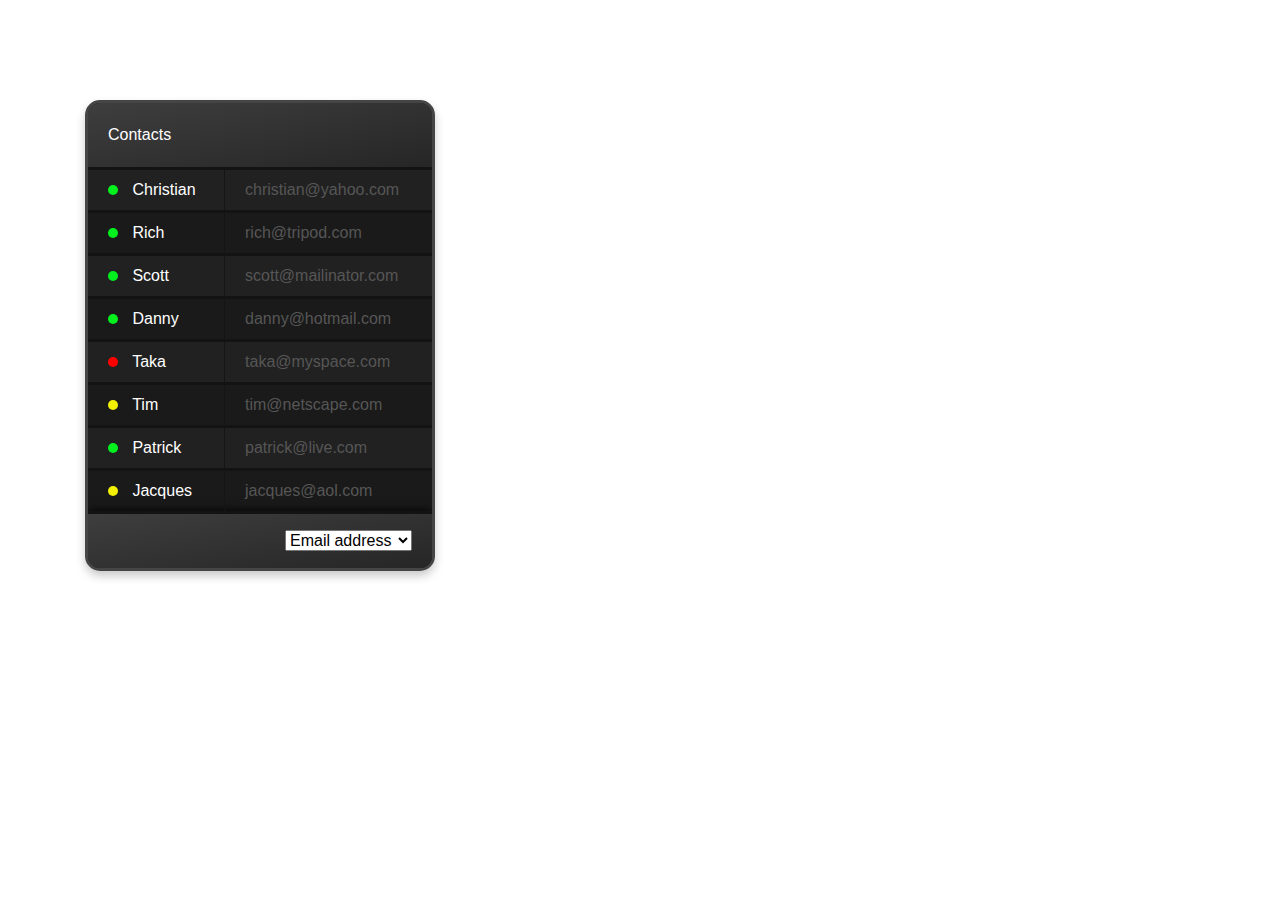
<file: Clesceri/index.html>
<!DOCTYPE html>
<html lang="zxx">
    <head>
        <meta charset="UTF-8">
        <meta http-equiv="X-UA-Compatible" content="IE=edge">
        <meta name="viewport" content="width=device-width, initial-scale=1">
        <title>Page</title>
        <!-- Bootstrap -->
        <link rel="stylesheet" href="css/bootstrap.min.css">
        <!-- Page Style -->
        <link rel="stylesheet" href="css/style.css">
    </head>
    <body>
       


        <div class="all">
            <div class="container">
                <div class="row">
                    <div class="col-lg-4 col-md-6">
                        
                        <div class="item">
                            <div class="heading">Contacts</div>

                            <div class="content">
                                
                                <table class="table table-striped">
                                    <tbody>
                                      <tr>
                                        <td scope="row" class="name"> <span class="online"></span> Christian</td>
                                        <td class="email">
                                            <span class="em">christian@yahoo.com</span>
                                            <span class="phone hide">323-555-1234</span>

                                            <ul class="moreinfo">
                                                <li>555.555.5555</li>
                                                <li>6539 Wilton Ave. <br>
                                                    Culver City CA 90234</li>
                                            </ul>
                                        </td>
                                        
                                      </tr>

                                      <tr>
                                        <td scope="row" class="name"> <span class="online"></span> Rich</td>
                                        <td class="email">
                                            <span class="em">rich@tripod.com</span>
                                            <span class="phone hide">323-555-1234</span>

                                            <ul class="moreinfo">
                                                <li>555.555.5555</li>
                                                <li>6539 Wilton Ave. <br>
                                                    Culver City CA 90234</li>
                                            </ul>
                                        </td>
                                      </tr>

                                      <tr>
                                        <td scope="row" class="name"> <span class="online"></span> Scott</td>
                                        <td class="email">
                                            <span class="em">scott@mailinator.com</span>
                                            <span class="phone hide">323-555-1234</span>

                                            <ul class="moreinfo">
                                                <li>555.555.5555</li>
                                                <li>6539 Wilton Ave. <br>
                                                    Culver City CA 90234</li>
                                            </ul>
                                        </td>
                                      </tr>

                                      <tr>
                                        <td scope="row" class="name"> <span class="online"></span> Danny</td>
                                        <td class="email">
                                            <span class="em">danny@hotmail.com</span>
                                            <span class="phone hide">323-555-1234</span>

                                            <ul class="moreinfo">
                                                <li>555.555.5555</li>
                                                <li>6539 Wilton Ave. <br>
                                                    Culver City CA 90234</li>
                                            </ul>
                                        </td>
                                      </tr>
                                      
                                      <tr>
                                        <td scope="row" class="name"> <span class="offline"></span> Taka</td>
                                        <td class="email">
                                            <span class="em">taka@myspace.com</span>
                                            <span class="phone hide">323-555-1234</span>

                                            <ul class="moreinfo">
                                                <li>555.555.5555</li>
                                                <li>6539 Wilton Ave. <br>
                                                    Culver City CA 90234</li>
                                            </ul>
                                        </td>
                                      </tr>

                                      <tr>
                                        <td scope="row" class="name"> <span class="away"></span> Tim</td>
                                        <td class="email">
                                            <span class="em">tim@netscape.com</span>
                                            <span class="phone hide">323-555-1234</span>

                                            <ul class="moreinfo">
                                                <li>555.555.5555</li>
                                                <li>6539 Wilton Ave. <br>
                                                    Culver City CA 90234</li>
                                            </ul>
                                        </td>
                                      </tr>

                                      <tr>
                                        <td scope="row" class="name"> <span class="online"></span> Patrick</td>
                                        <td class="email">
                                            <span class="em">patrick@live.com</span>
                                            <span class="phone hide">323-555-1234</span>

                                            <ul class="moreinfo">
                                                <li>555.555.5555</li>
                                                <li>6539 Wilton Ave. <br>
                                                    Culver City CA 90234</li>
                                            </ul>
                                        </td>
                                      </tr>

                                      <tr>
                                        <td scope="row" class="name"> <span class="away"></span> Jacques</td>
                                        <td class="email">
                                            <span class="em">jacques@aol.com</span>
                                            <span class="phone hide">323-555-1234</span>

                                            <ul class="moreinfo">
                                                <li>555.555.5555</li>
                                                <li>6539 Wilton Ave. <br>
                                                    Culver City CA 90234</li>
                                            </ul>
                                        </td>
                                      </tr>

                                    </tbody>
                                </table>

                            </div>

                            <div class="footer">
                                <select name="choose" id="ph-em">
                                    <option value="em">Email address</option>
                                    <option value="phone">Phone number</option>
                                </select>
                            </div>
                        </div>

                    </div>
                </div>
            </div>
        </div>



        <!-- Scripts -->
        
        <!-- jQuery -->
        <script src="js/jquery-1.12.4.min.js"></script>
        <!-- Bootstrap -->
        <script src="js/bootstrap.min.js"></script>
        <!-- Script -->
        <script src="js/script.js"></script>
    </body>       
</html>
</file>
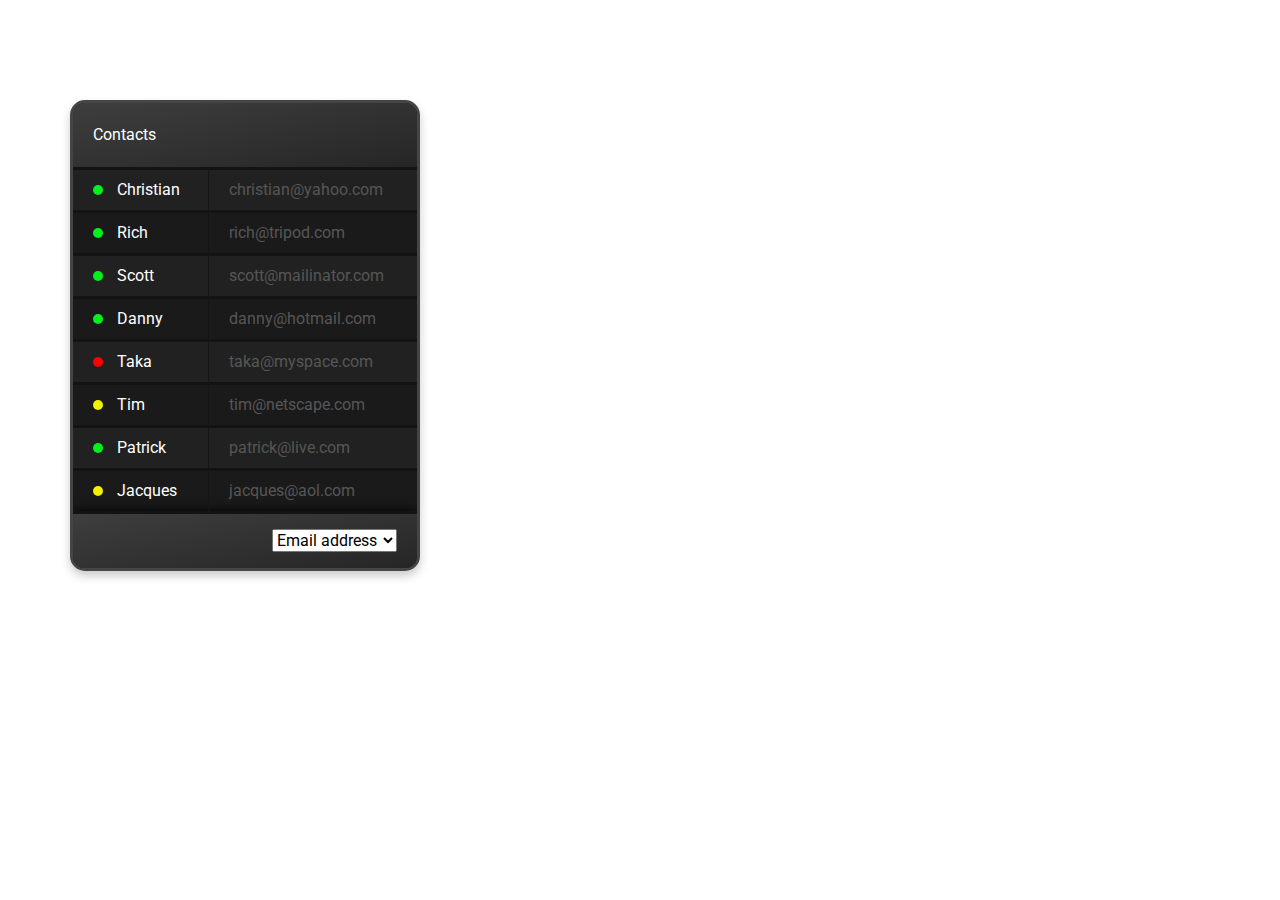
<file: Mclesceri/index.html>
<!DOCTYPE html>
<html lang="zxx">
    <head>
        <meta charset="UTF-8">
        <meta http-equiv="X-UA-Compatible" content="IE=edge">
        <meta name="viewport" content="width=device-width, initial-scale=1">
        <title>Page</title>
        <!-- Main Google Font -->
        <link href="https://fonts.googleapis.com/css?family=Roboto&display=swap" rel="stylesheet">
        <!-- Page Style -->
        <link rel="stylesheet" href="css/style.css">
    </head>
    <body>

        <div class="all">
            <div class="container">
                
                <div class="item">
                    <div class="heading">Contacts</div>

                    <div class="content">
                        
                        <table id="table" class="table table-striped">
                            <tbody>
                                <tr class="accordionItem close">
                                    
                                <td scope="row" class="name">
                                    <span class="online"></span> Christian</td>
                                <td class="email">
                                    <span class="con phone hide">323-555-1234</span>
                                    <span class="con em">christian@yahoo.com</span>
                                    

                                    <ul class="moreinfo">
                                        <li>555.555.5555</li>
                                        <li>6539 Wilton Ave. <br>
                                            Culver City CA 90234</li>
                                    </ul>
                                </td>
                                
                                </tr>

                                <tr class="accordionItem close">
                                <td scope="row" class="name"> <span class="online"></span> Rich</td>
                                <td class="email">
                                    <span class="con phone hide">323-555-1234</span>
                                    <span class="con em">rich@tripod.com</span>
                                    

                                    <ul class="moreinfo">
                                        <li>555.555.5555</li>
                                        <li>6539 Wilton Ave. <br>
                                            Culver City CA 90234</li>
                                    </ul>
                                </td>
                                </tr>

                                <tr class="accordionItem close">
                                <td scope="row" class="name"> <span class="online"></span> Scott</td>
                                <td class="email">
                                    <span class="con phone hide">323-555-1234</span>
                                    <span class="con em">scott@mailinator.com</span>
                                    

                                    <ul class="moreinfo">
                                        <li>555.555.5555</li>
                                        <li>6539 Wilton Ave. <br>
                                            Culver City CA 90234</li>
                                    </ul>
                                </td>
                                </tr>

                                <tr class="accordionItem close">
                                <td scope="row" class="name"> <span class="online"></span> Danny</td>
                                <td class="email">
                                    <span class="con phone hide">323-555-1234</span>
                                    <span class="con em">danny@hotmail.com</span>
                                    

                                    <ul class="moreinfo">
                                        <li>555.555.5555</li>
                                        <li>6539 Wilton Ave. <br>
                                            Culver City CA 90234</li>
                                    </ul>
                                </td>
                                </tr>
                                
                                <tr class="accordionItem close">
                                <td scope="row" class="name"> <span class="offline"></span> Taka</td>
                                <td class="email">
                                    <span class="con phone hide">323-555-1234</span>
                                    <span class="con em">taka@myspace.com</span>
                                    

                                    <ul class="moreinfo">
                                        <li>555.555.5555</li>
                                        <li>6539 Wilton Ave. <br>
                                            Culver City CA 90234</li>
                                    </ul>
                                </td>
                                </tr>

                                <tr class="accordionItem close">
                                <td scope="row" class="name"> <span class="away"></span> Tim</td>
                                <td class="email">
                                    <span class="con phone hide">323-555-1234</span>
                                    <span class="con em">tim@netscape.com</span>
                                    

                                    <ul class="moreinfo">
                                        <li>555.555.5555</li>
                                        <li>6539 Wilton Ave. <br>
                                            Culver City CA 90234</li>
                                    </ul>
                                </td>
                                </tr>

                                <tr class="accordionItem close">
                                <td scope="row" class="name"> <span class="online"></span> Patrick</td>
                                <td class="email">
                                    <span class="con phone hide">323-555-1234</span>
                                    <span class="con em">patrick@live.com</span>
                                    

                                    <ul class="moreinfo">
                                        <li>555.555.5555</li>
                                        <li>6539 Wilton Ave. <br>
                                            Culver City CA 90234</li>
                                    </ul>
                                </td>
                                </tr>

                                <tr class="accordionItem close">
                                <td scope="row" class="name"> <span class="away"></span> Jacques</td>
                                <td class="email">
                                    <span class="con phone hide">323-555-1234</span>
                                    <span class="con em">jacques@aol.com</span>
                                    

                                    <ul class="moreinfo">
                                        <li>555.555.5555</li>
                                        <li>6539 Wilton Ave. <br>
                                            Culver City CA 90234</li>
                                    </ul>
                                </td>
                                </tr>

                            </tbody>
                        </table>

                    </div>

                    <div class="footer">
                        <select name="choose" id="ph-em">
                            <option value="em">Email address</option>
                            <option value="phone">Phone number</option>
                        </select>
                    </div>
                </div>

            </div>
        </div>


        <!-- Scripts -->
        
        <!-- Script -->
        <script src="js/script.js"></script>
    </body>       
</html>
</file>
<file: Clesceri/css/style.css>
.all {
    padding: 100px 0;
}
.table td, .table th {
    border: 0;
}
.table {
    margin: 0;
}
.table-striped tbody tr:nth-of-type(odd) {
    background-color: #212121;
}
.table-striped tbody tr {
    border-bottom: 3px solid #131313;
    cursor: pointer;
}
/* Item Style */
.item {
    background: #1a1a1a;
    border-radius: 15px;
    color: white;
    overflow: hidden;
    border: 3px solid #454545;
    box-shadow: 0 5px 10px rgba(0, 0, 0, 0.21);
}
.item .heading,
.item .footer,
.item .content .name,
.item .content .email {
    padding-right: 20px;
    padding-left: 20px;
}

.item .heading {
    padding-top: 20px;
    padding-bottom: 20px;
    background-image: linear-gradient(to bottom right, #3e3e3e, #262626);
    border-bottom: 3px solid #131313;
}
.item .content .name,
.item .content .email {
    padding-top: 8px;
    padding-bottom: 8px;
    color: white;
}
.item .content .email {
    color: #565656;
    position: relative;
}
.item .content .name {
    border-right: 1px solid #151515;
}
.item .content .name>span {
    width: 10px;
    height: 10px;
    border-radius: 100%;
    display: inline-block;
    margin-right: 10px;
}
.item .content .name>span.online {
    background: #02f01e;
}
.item .content .name>span.offline {
    background: #ff0000;
}
.item .content .name>span.away {
    background: #f3f001;
}
.item .footer {
    padding-top: 15px;
    padding-bottom: 15px;
    background-image: linear-gradient(to bottom right, #3e3e3e, #262626);
    text-align: right;
    box-shadow: 0 -3px 10px black;
}
.item select {
    outline: none;
}
.item .table .moreinfo {
    position: absolute;
    width: 100%;
    background: #484848;
    color: white;
    bottom: 0;
    right: 0;
    padding: 10px 0;
    padding-right: 20px;
    padding-left: 20px;
    margin: 0;
    list-style-type: none;
    transform: translateY(100%);
    z-index: 1;
    display: none;
}
.item .table tr:last-of-type .moreinfo {
    bottom: auto;
    top: 0;
    transform: translateY(-100%);
}
.item .table .moreinfo li {
    margin-bottom: 5px;
}

.table-striped tbody tr.active {
    background-color: #484848;
}
.table-striped tbody tr.active .email {
    color: #00f6ff;
    text-decoration: underline;
}
.table-striped tbody tr.active .moreinfo {
    display: block;
}

.item .content {
    position: relative;
}
.item .content td {
    position: relative;
}
.item .content td:before {
    content: "";
    position: absolute;
    width: 100%;
    height: 100%;
    top: 0;
    left: 0;
}
.item .content.active td:before {
    background: rgba(0, 0, 0, 0.8);
}
.item .content tr.active td:before {
    display: none
}

.item .content tr.removeborder {
    border-color: black;
}

.item .content .email>span.hide {
    display: none;
}
</file>
<file: Mclesceri/css/style.css>
/* Main Styles */
*, ::after, ::before {
    box-sizing: border-box;
}
body {
    line-height: 1.5;
    margin: 0;
    font-size: 1rem;
    font-weight: 400;
    color: #212529;
    text-align: left;
    background-color: #fff;

    font-family: 'Roboto', sans-serif;
}
select {
    margin: 0;
    font-family: inherit;
    font-size: inherit;
    line-height: inherit;
    outline: none;
}
.container {
    max-width: 1140px;
    margin: auto;
}
@media (max-width: 1200px) {
    .container {
        max-width: 900px;
    }
}
@media (max-width: 980px) {
    .container {
        max-width: 700px;
    }
}
@media (max-width: 700px) {
    .container {
        max-width: 100%;
        padding: 0 15px;
    }
}
.all {
    padding: 100px 0;
}

/* Table Styles */
.table {
    margin: 0;
    width: 100%;
    border-collapse: collapse;
}
.table td, .table th {
    border: 0;
}
.table-striped tbody tr:nth-of-type(odd) {
    background-color: #212121;
}
.table-striped tbody tr {
    border-bottom: 3px solid #131313;
    cursor: pointer;
}

/* Item Style */
.item {
    background: #1a1a1a;
    border-radius: 15px;
    color: white;
    overflow: hidden;
    border: 3px solid #454545;
    box-shadow: 0 5px 10px rgba(0, 0, 0, 0.21);
    width: 350px;
}
@media (max-width: 700px) {
    .item {
        width: 100%;
    }
}
.item .heading,
.item .footer,
.item .content .name,
.item .content .email {
    padding-right: 20px;
    padding-left: 20px;
}

.item .heading {
    padding-top: 20px;
    padding-bottom: 20px;
    border-bottom: 3px solid #131313;
}
.item .content .name,
.item .content .email {
    padding-top: 8px;
    padding-bottom: 8px;
    color: white;
}
.item .content .email {
    color: #565656;
    position: relative;
}
.item .content .name {
    border-right: 1px solid #151515;
}
.item .content .name>span {
    width: 10px;
    height: 10px;
    border-radius: 100%;
    display: inline-block;
    margin-right: 10px;
}
.item .content .name>span.online {
    background: #02f01e;
}
.item .content .name>span.offline {
    background: #ff0000;
}
.item .content .name>span.away {
    background: #f3f001;
}
.item .footer {
    padding-top: 15px;
    padding-bottom: 15px;
    text-align: right;
    box-shadow: 0 -3px 10px black;
}

.item .footer,
.item .heading {
    background-image: linear-gradient(to bottom right, #3e3e3e, #262626);
}

.item .table .moreinfo {
    position: absolute;
    width: 100%;
    background: #484848;
    color: white;
    bottom: 0;
    right: 0;
    padding: 10px 0;
    padding-right: 20px;
    padding-left: 20px;
    margin: 0;
    list-style-type: none;
    transform: translateY(100%);
    -webkit-transform: translateY(100%);
    -moz-transform: translateY(100%);
    -o-transform: translateY(100%);
    -ms-transform: translateY(100%);

    z-index: 1;
    display: none;
}

.item .table tr:last-of-type .moreinfo {
    bottom: auto;
    top: 0;
    transform: translateY(-100%);
    -webkit-transform: translateY(-100%);
    -moz-transform: translateY(-100%);
    -o-transform: translateY(-100%);
    -ms-transform: translateY(-100%);
}

.item .table .moreinfo li {
    margin-bottom: 5px;
}

.table-striped tbody tr.active {
    background-color: #484848;
}
.table-striped tbody tr.active .email {
    color: #00f6ff;
    text-decoration: underline;
}
.table-striped tbody tr.active .moreinfo {
    display: block;
}
.item .content {
    position: relative;
}
.item .content td {
    position: relative;
}
.item .content td:before {
    content: "";
    position: absolute;
    width: 100%;
    height: 100%;
    top: 0;
    left: 0;
}
.item .content.active td:before {
    background: rgba(0, 0, 0, 0.8);
}
.item .content tr.active td:before {
    display: none
}
.item .content tr.removeborder {
    border-color: black;
}
.item .content .email>span.hide {
    display: none;
}
</file>
